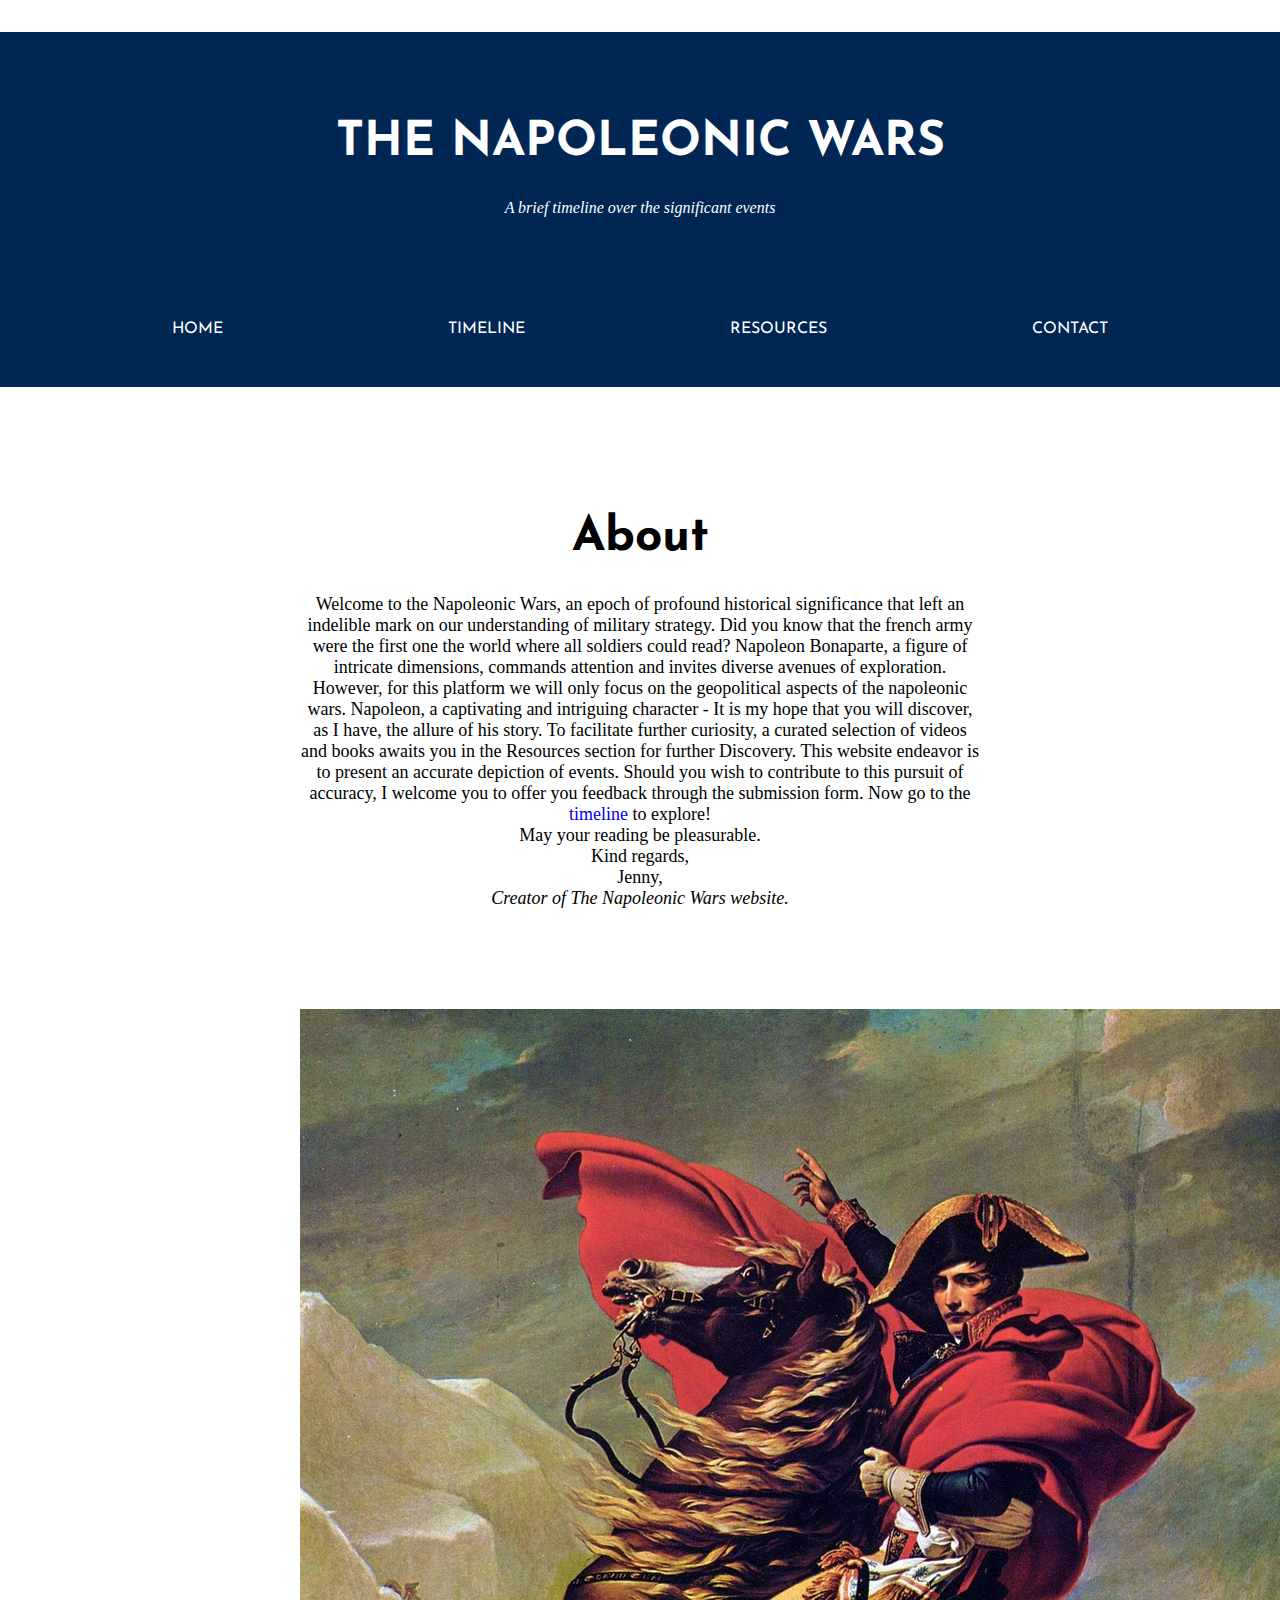
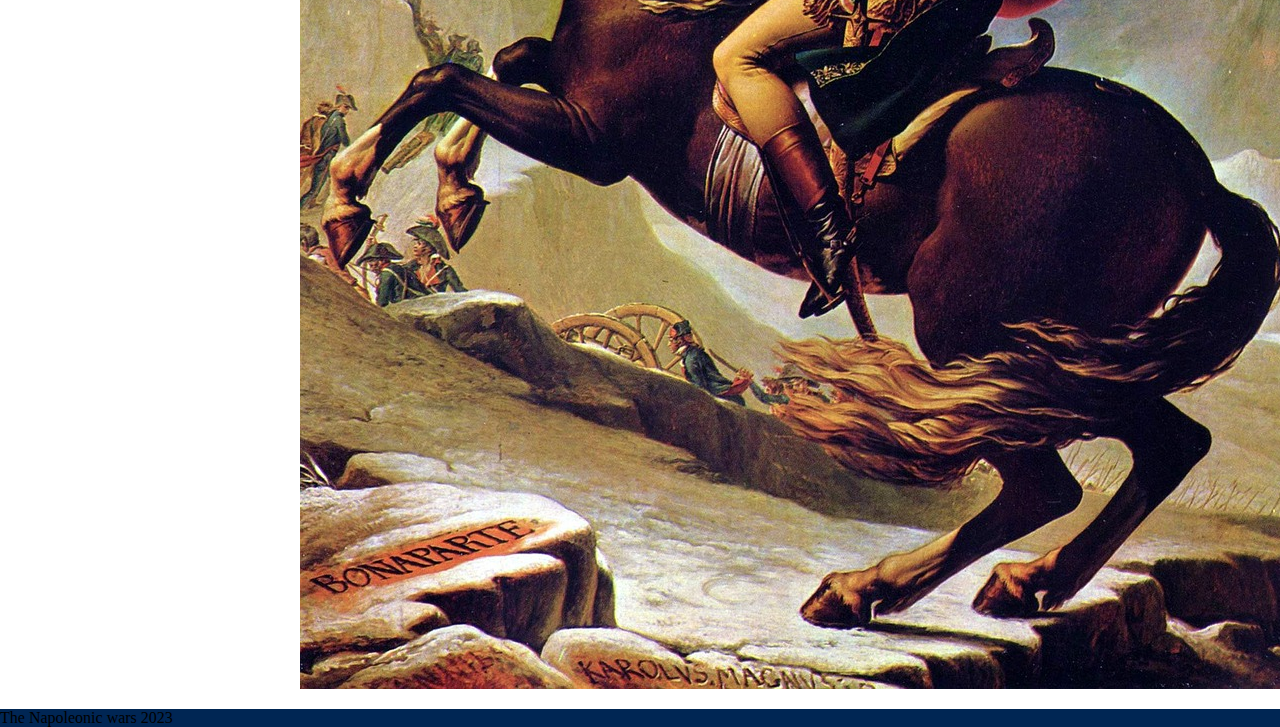
<file: index.html>
<!DOCTYPE html>
<html lang="en">

<head>
    <meta charset="UTF-8">
    <meta http-equiv="X-UA-Compatible" content="IE=edge">
    <meta name="viewport" content="width=device-width, initial-scale=1.0">
    <meta name="description" content="A brief timeline over the Napolenic wars">
    <meta name="keywords" content="napoleon bonaparte, French revolution, war, french history, the napoleonic wars">
    <meta name="author" content="Jenny Grahn">
    <link rel="stylesheet" href="assets/css/style.css">
    <link rel="preconnect" href="https://fonts.googleapis.com">
    <link rel="preconnect" href="https://fonts.gstatic.com" crossorigin>
    <link href="https://fonts.googleapis.com/css2?family=Josefin+Sans&display=swap" rel="stylesheet">

    <title>The Napoleonic Wars</title>

</head>

<body>
    <header>
        <h1>THE NAPOLEONIC WARS</h1>
        <p id="undertext"><em>A brief timeline over the significant events</em></p>
        <nav class="nav">
            <!-- navigational links -->
            <a id="home" href="index.html">HOME<a>
                    <a id="timeline" href="timeline.html">TIMELINE</a>
                    <a id="resources" href="resources.html">RESOURCES</a>
                    <a id="contact" href="contact.html">CONTACT</a>
        </nav>
    </header>
    <main>
        <h1 id="welcome">About</h1>

        <p id="introtext">
            Welcome to the Napoleonic Wars, an epoch of profound historical significance that left an indelible mark on
            our understanding of military strategy. Did you know that the french army were the first one the world where
            all soldiers could read?

            Napoleon Bonaparte, a figure of intricate dimensions, commands attention and invites diverse avenues of
            exploration. However, for this platform we will only focus on the geopolitical aspects of the napoleonic
            wars.

            Napoleon, a captivating and intriguing character - It is my hope that you will discover, as I have, the
            allure of his story. To facilitate further curiosity, a curated selection of videos and books awaits you in
            the Resources section for further Discovery.

            This website endeavor is to present an accurate depiction of events. Should you wish to contribute to this
            pursuit of accuracy, I welcome you to offer you feedback through the submission form. Now go to the <a
                id="textlink" href="timeline.html">timeline</a> to explore!

            <br>

            May your reading be pleasurable.

            <br>

            Kind regards,
            <br>
            Jenny,
            <br>
            <em>Creator of The Napoleonic Wars website.</em>
            <br>
            <div id="napoleonhome">
                <img src="assets/images/1napoleon-bonaparte.jpg">
            </div>
        </p>

    </main>



    </section>
    <footer class="footerstyle">The Napoleonic wars 2023</footer>
</body>

</html>
</file>
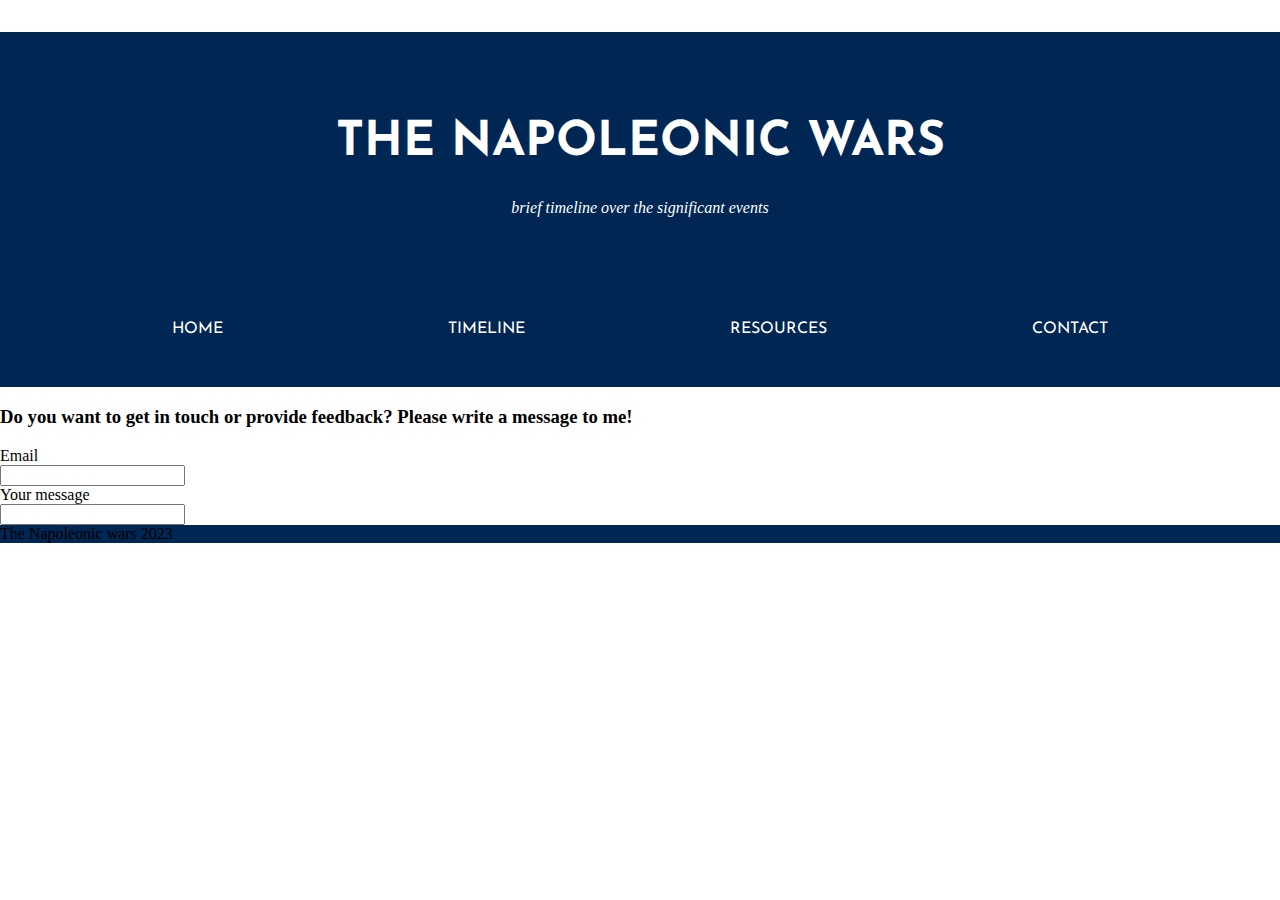
<file: contact.html>
<!DOCTYPE html>
<html lang="en">

<head>
    <meta charset="UTF-8">
    <meta http-equiv="X-UA-Compatible" content="IE=edge">
    <meta name="viewport" content="width=device-width, initial-scale=1.0">
    <title>The Napoleonic Wars</title>
    <link rel="stylesheet" href="assets/css/style.css">
    <link rel="preconnect" href="https://fonts.googleapis.com">
    <link rel="preconnect" href="https://fonts.gstatic.com" crossorigin>
    <link href="https://fonts.googleapis.com/css2?family=Josefin+Sans&display=swap" rel="stylesheet">
</head>

<body>
    <header>
        <h1>THE NAPOLEONIC WARS</h1>
        <p id="undertext"><em> brief timeline over the significant events</em></p>
        <nav class="nav">
            <!-- navigational links -->
            <a id="home" href="index.html">HOME<a>
                    <a id="timeline" href="timeline.html">TIMELINE</a>
                    <a id="resources" href="resources.html">RESOURCES</a>
                    <a id="contact" href="contact.html">CONTACT</a>
    </header>
    <section>
        <form>
            <h3>Do you want to get in touch or provide feedback? Please write a message to me!</h3>
            <label for="email" id="email" name="email">Email</label><br>
            <input type="email">
            <br>
            <label for="text" id="text" name="text">Your message</label>
            <br>
            <input type="text">
        </form>
    </section>
    <footer>The Napoleonic wars 2023</footer>
</body>

</html>
</file>
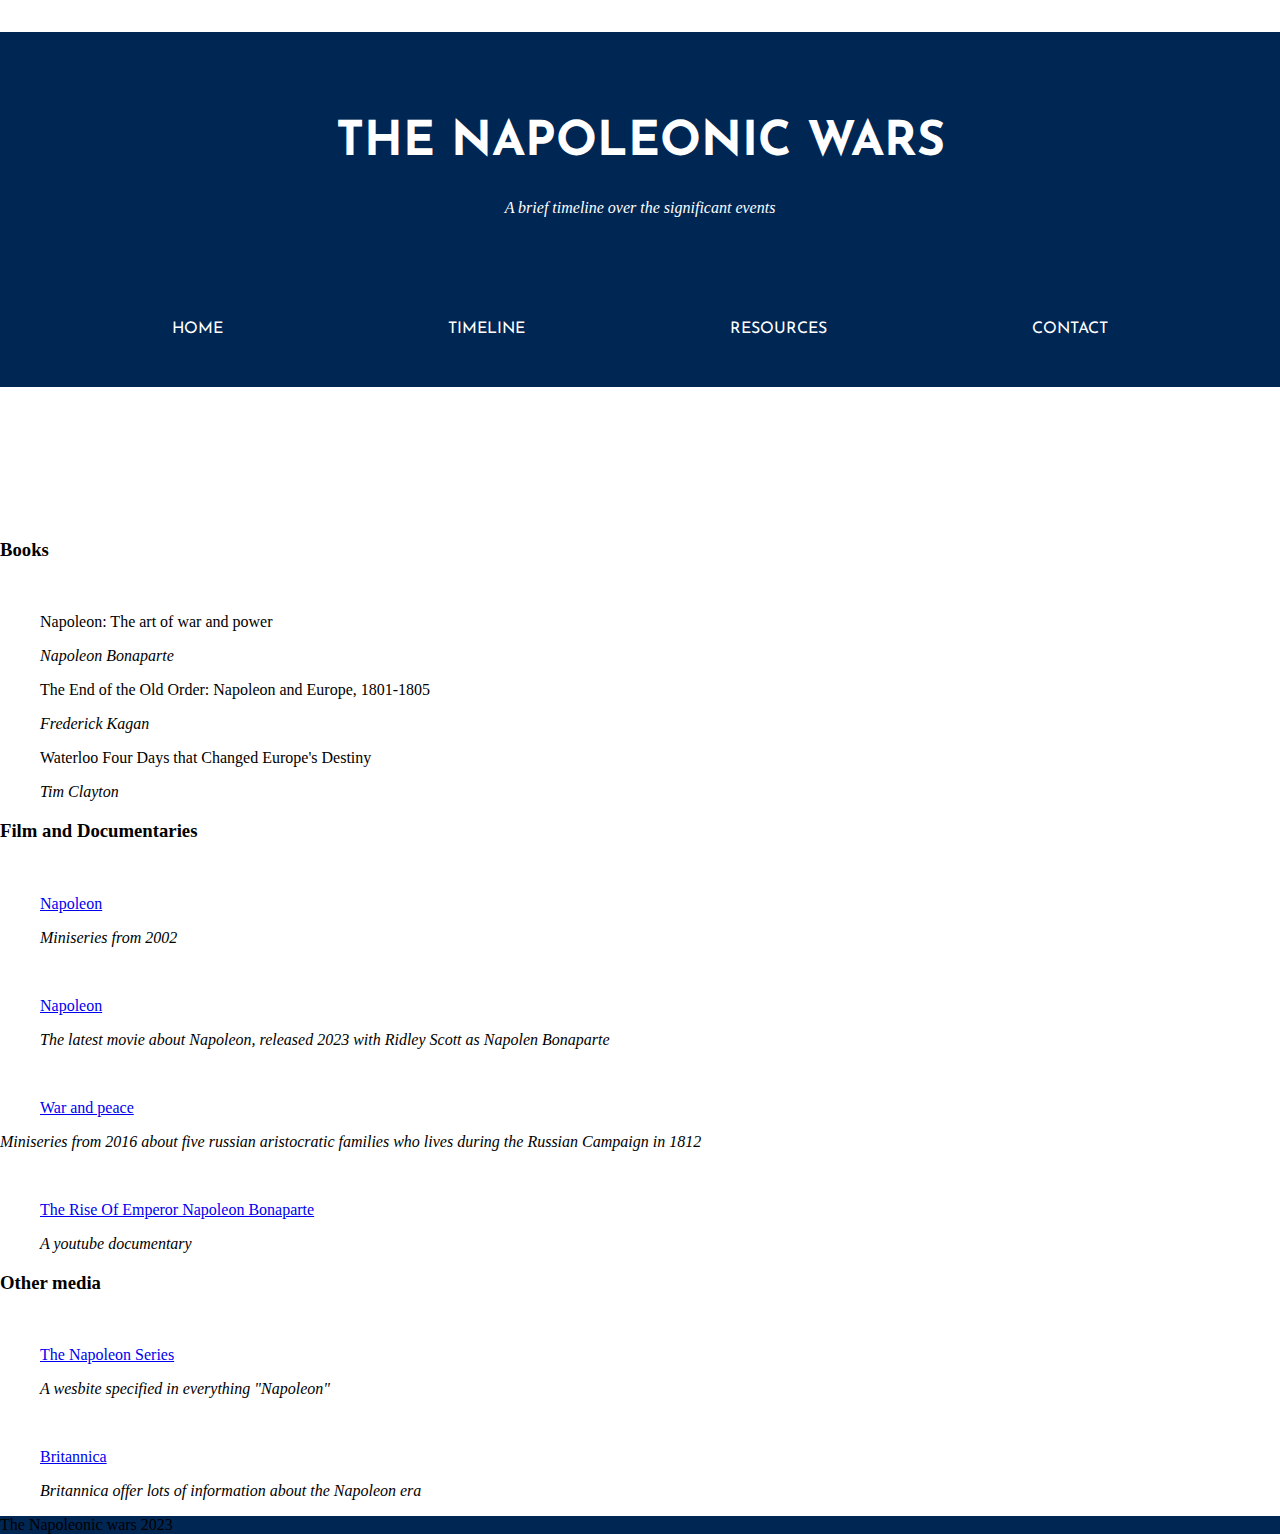
<file: resources.html>
<!DOCTYPE html>
<html lang="en">

<head>
    <meta charset="UTF-8">
    <meta http-equiv="X-UA-Compatible" content="IE=edge">
    <meta name="viewport" content="width=device-width, initial-scale=1.0">
    <title>The Napoleonic Wars</title>
    <link rel="stylesheet" href="assets/css/style.css">
    <link rel="preconnect" href="https://fonts.googleapis.com">
    <link rel="preconnect" href="https://fonts.gstatic.com" crossorigin>
    <link href="https://fonts.googleapis.com/css2?family=Josefin+Sans&display=swap" rel="stylesheet">
</head>

<body>
    <header>
        <h1>THE NAPOLEONIC WARS</h1>
        <p id="undertext"><em>A brief timeline over the significant events</em></p>
        <nav class="nav">
            <!-- navigational links -->
            <a id="home" href="index.html">HOME<a>
                    <a id="timeline" href="timeline.html">TIMELINE</a>
                    <a id="resources" href="resources.html">RESOURCES</a>
                    <a id="contact" href="contact.html">CONTACT</a>
        </nav>
    </header>
    <h1></h1>
    <div class="">
        <h3>Books</h3>
        <br>
        <ul>
            <p>Napoleon: The art of war and power</p>
            <p><em>Napoleon Bonaparte</em></p>
        </ul>

        <ul>
            <p>The End of the Old Order: Napoleon and Europe, 1801-1805</p>
            <p><em>Frederick Kagan</em></p>
        </ul>

        <ul>
            <p>Waterloo Four Days that Changed Europe's Destiny</p>
            <p><em>Tim Clayton</em></p>
        </ul>
    </div>
    <div class="">
        <h3>Film and Documentaries</h3>
        <br>
        <ul>
            <a href="https://www.imdb.com/title/tt0253839/">Napoleon</a>
            <p><em>Miniseries from 2002</em></p>
        </ul>
        <br>
        <ul>
            <a href="https://www.imdb.com/title/tt13287846/">Napoleon</a>
            <p><em>The latest movie about Napoleon, released 2023 with Ridley Scott as Napolen Bonaparte</em></p>
        </ul>
        <br>
        <ul>
            <a href="https://www.imdb.com/title/tt3910804/">War and peace</a></ul>
        <p><em>Miniseries from 2016 about five russian aristocratic families who lives during the Russian Campaign in
                1812</em></p>
        <br>
        <ul>
            <a href="https://www.youtube.com/watch?v=uC8TK7GH85o">The Rise Of Emperor Napoleon Bonaparte</a>
            <p><em>A youtube documentary</em></p>
        </ul>
    </div>

    <div class="">
        <h3>Other media</h3>
        <br>
        <ul>
            <a href="https://www.napoleon-series.org">The Napoleon Series</a>
            <p><em>A wesbite specified in everything "Napoleon"</em></p>
        </ul>
        <br>
        <ul>
            <a href="https://www.britannica.com/event/Napoleonic-Wars">Britannica</a>
            <p><em>Britannica offer lots of information about the Napoleon era</em></p>
        </ul>

    </div>
    <footer>The Napoleonic wars 2023</footer>
</body>

</html>
</file>
<file: assets/css/style.css>
body{
    margin: auto;
    background-color: white;
}

/*For the header*/

header {
background-color: #002654;
width: 100%;
}


h1 {
    font-size: 48px;
    text-align: center;
    font-family: 'Josefin Sans', sans-serif;
    padding-top: 87px;
    padding-left: 300px;
    padding-right: 300px;
    color: white;
}

#undertext {
    font-size: 48;
    padding-left: 300px;
    padding-right: 300px;
    padding-top: 40px
    font-family: 'Libre Baskerville', serif;
    color: white;
    text-align: center;
}

/*For the header*/

/*For the navbar*/
.nav {
    text-align: center;
    color: white;
}
nav a {
    color: white;
    font-family: 'Josefin Sans', sans-serif;
    text-decoration: none;
    padding: 50px;
    display: inline-block;
    text-align: center;
}

nav a:hover{
    color: red;
}

#timeline {
    padding-right: 4cm;
    
}

#resources {
    padding-right: 4cm;
    
}

#home {
padding-right: 2cm;

}



/*For the navbar*/

/*For the home-mainpage*/

#welcome {
    font-family: 'Josefin Sans', sans-serif;
    color: black;
    margin-top: 40px;
}
#introtext {
    font-family: 'Libre Baskerville', serif;
    text-align: center;
    font-size: large;
    margin-left: 300px;
    margin-right: 300px; 
    margin-bottom: 40px;
   
}

#textlink {
    text-decoration: none;
    a:hover{
        color: red;
    }
}

 

#napoleonhome {
    width: 50%;
    height: 50%;
    margin-top: 100px;
    margin-left: 300px;
    margin-right: 300px;
    align-content: center;
}
/*For the home-mainpage*/

/* For the timeline */
#sign-event {
    font-family: 'Josefin Sans', sans-serif;
    color: black;
    text-align: center;
}

#text {
    font-family: 'Libre Baskerville', serif;    
}

.red-box-left{
    margin-right: 50%;
    padding-top: 10%;
}

.red-box-right{
    margin-left: 50%;
    padding-top: 10%;
}
#townsquare {
    width: 50%;
    
}

/* For the timeline */

footer {
    background-color: #002654;
    width: 100%;
   
 }
</file>
